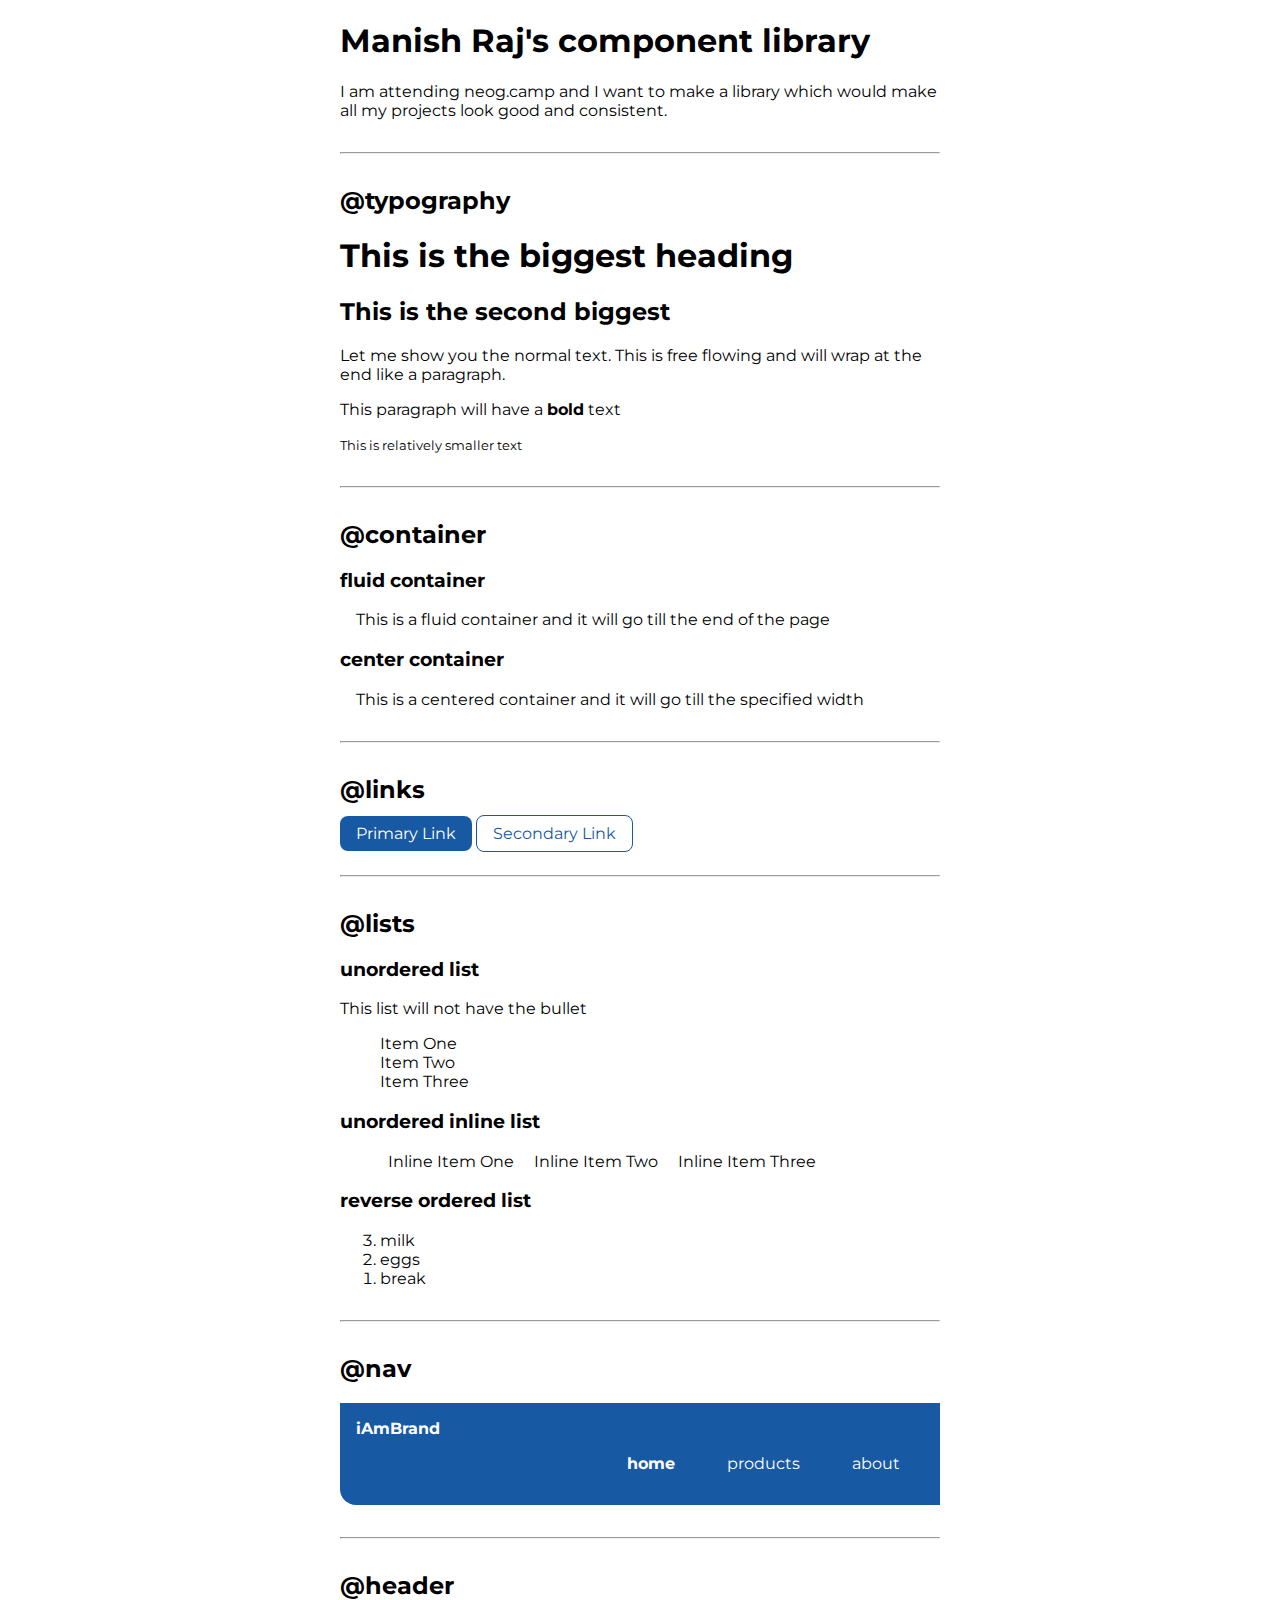
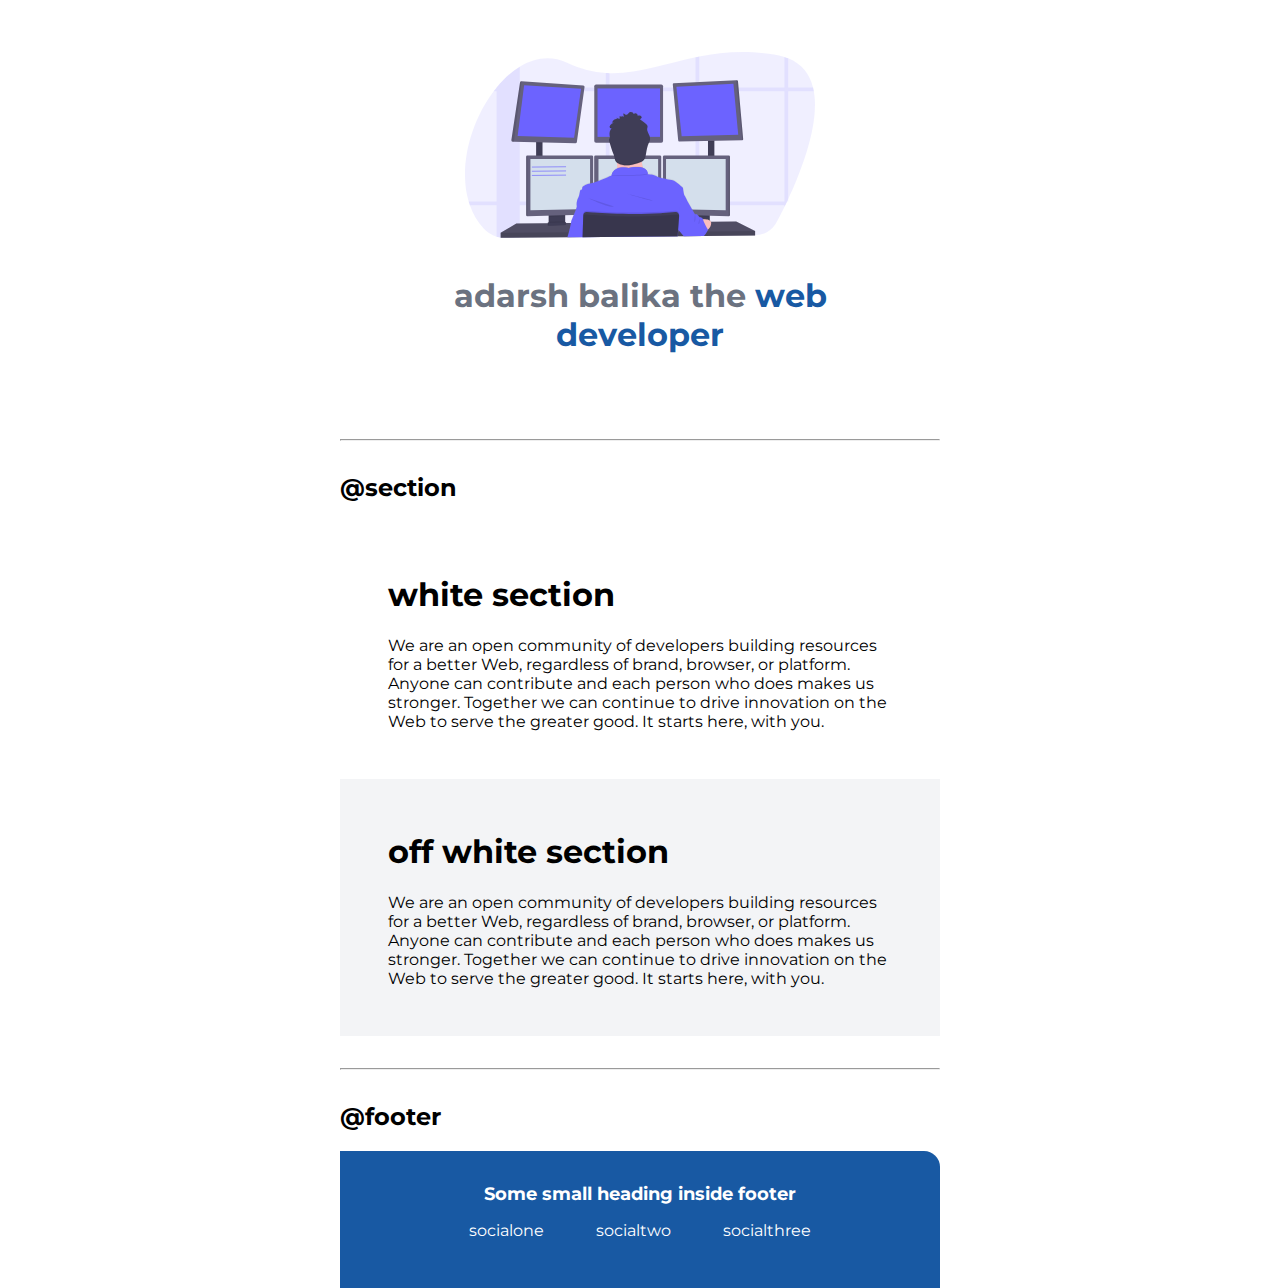
<file: index.html>
<!DOCTYPE html>
<html lang="en">

<head>
    <meta charset="UTF-8">
    <meta name="viewport" content="width=device-width, initial-scale=1.0">
    <title>Component Library</title>

    <link href="/styles.css" rel="stylesheet" />
</head>

<body>
    <h1>Manish Raj's component library</h1>
    <p>I am attending neog.camp and I want to make a library which would make all my projects look good and consistent.
    </p>

    <hr>


    <h2>@typography</h2>

    <h1>This is the biggest heading</h1>
    <h2>This is the second biggest</h2>
    <p> Let me show you the normal text. This is free flowing and will wrap at the end like a paragraph. </p>
    <p>This paragraph will have a <strong>bold</strong> text</p>
    <small>This is relatively smaller text</small>

    <hr>

    <h2>@container</h2>

    <h3>fluid container</h3>
    <div class="container">This is a fluid container and it will go till the end of the page</div>

    <h3>center container</h3>
    <div class="container container-center">This is a centered container and it will go till the specified width</div>

    <hr>

    <h2>@links</h2>

    <a class="link link-primary" href="/">Primary Link</a>
    <a class="link link-secondary" href="/">Secondary Link</a>

    <hr>

    <h2>@lists</h2>

    <h3>unordered list</h3>
    <p> This list will not have the bullet</p>

    <ul class="list-non-bullet">
        <li>Item One</li>
        <li>Item Two</li>
        <li>Item Three</li>

    </ul>

    <h3> unordered inline list</h3>

    <ul class="list-non-bullet">
        <li class="list-item-inline">Inline Item One</li>
        <li class="list-item-inline">Inline Item Two</li>
        <li class="list-item-inline">Inline Item Three</li>
    </ul>

    <h3> reverse ordered list</h3>

    <ol reversed>
        <li>milk</li>
        <li>eggs</li>
        <li>break</li>
    </ol>

    <hr />

    <h2>@nav</h2>

    <nav class="navigation container">
        <div class="nav-brand">iAmBrand</div>
        <ul class="list-non-bullet nav-pills">
            <li class="list-item-inline">
                <a class="link link-active" href="/">home</a>
            </li>
            <li class="list-item-inline">
                <a class="link" href="/">products</a>
            </li>
            <li class="list-item-inline">
                <a class="link" href="/">about</a>
            </li>
        </ul>
    </nav>

    <hr>

    <h2>@header</h2>

    <header class="hero">
        <img class="hero-img" src="/images/hero.svg" />
        <h1 class="hero-heading">adarsh balika the <span class="heading-inverted"> web developer</span></h1>
    </header>

    <hr>
    <h2>@section</h2>
    <section class="section">
        <div class="container container-center">
            <h1>white section</h1>
            <p>We are an open community of developers building resources for a better Web, regardless of brand, browser,
                or platform. Anyone can contribute and each person who does makes us stronger. Together we can continue
                to drive innovation on the Web to serve the greater good. It starts here, with you.</p>
        </div>

    </section>

    <section class="section ow">
        <div class="container container-center">
            <h1>off white section</h1>
            <p>We are an open community of developers building resources for a better Web, regardless of brand, browser,
                or platform. Anyone can contribute and each person who does makes us stronger. Together we can continue
                to drive innovation on the Web to serve the greater good. It starts here, with you.</p>
        </div>
    </section>

    <hr>

    <h2>@footer</h2>

    <footer class="footer">
        <div class="footer-header">Some small heading inside footer</div>
        <ul class="social-links list-non-bullet">
            <li class="list-item-inline">
                <a class="link" href="/">
                    socialone
                </a>
            </li>
            <li class="list-item-inline">
                <a class="link" href="/">
                    socialtwo
                </a>
            </li>
            <li class="list-item-inline">
                <a class="link" href="/">
                    socialthree
                </a>
            </li>
            
        </ul>
    </footer>






    <!-- <div style="height: 30vh;"> -->

    </div>
</body>

</html>
</file>
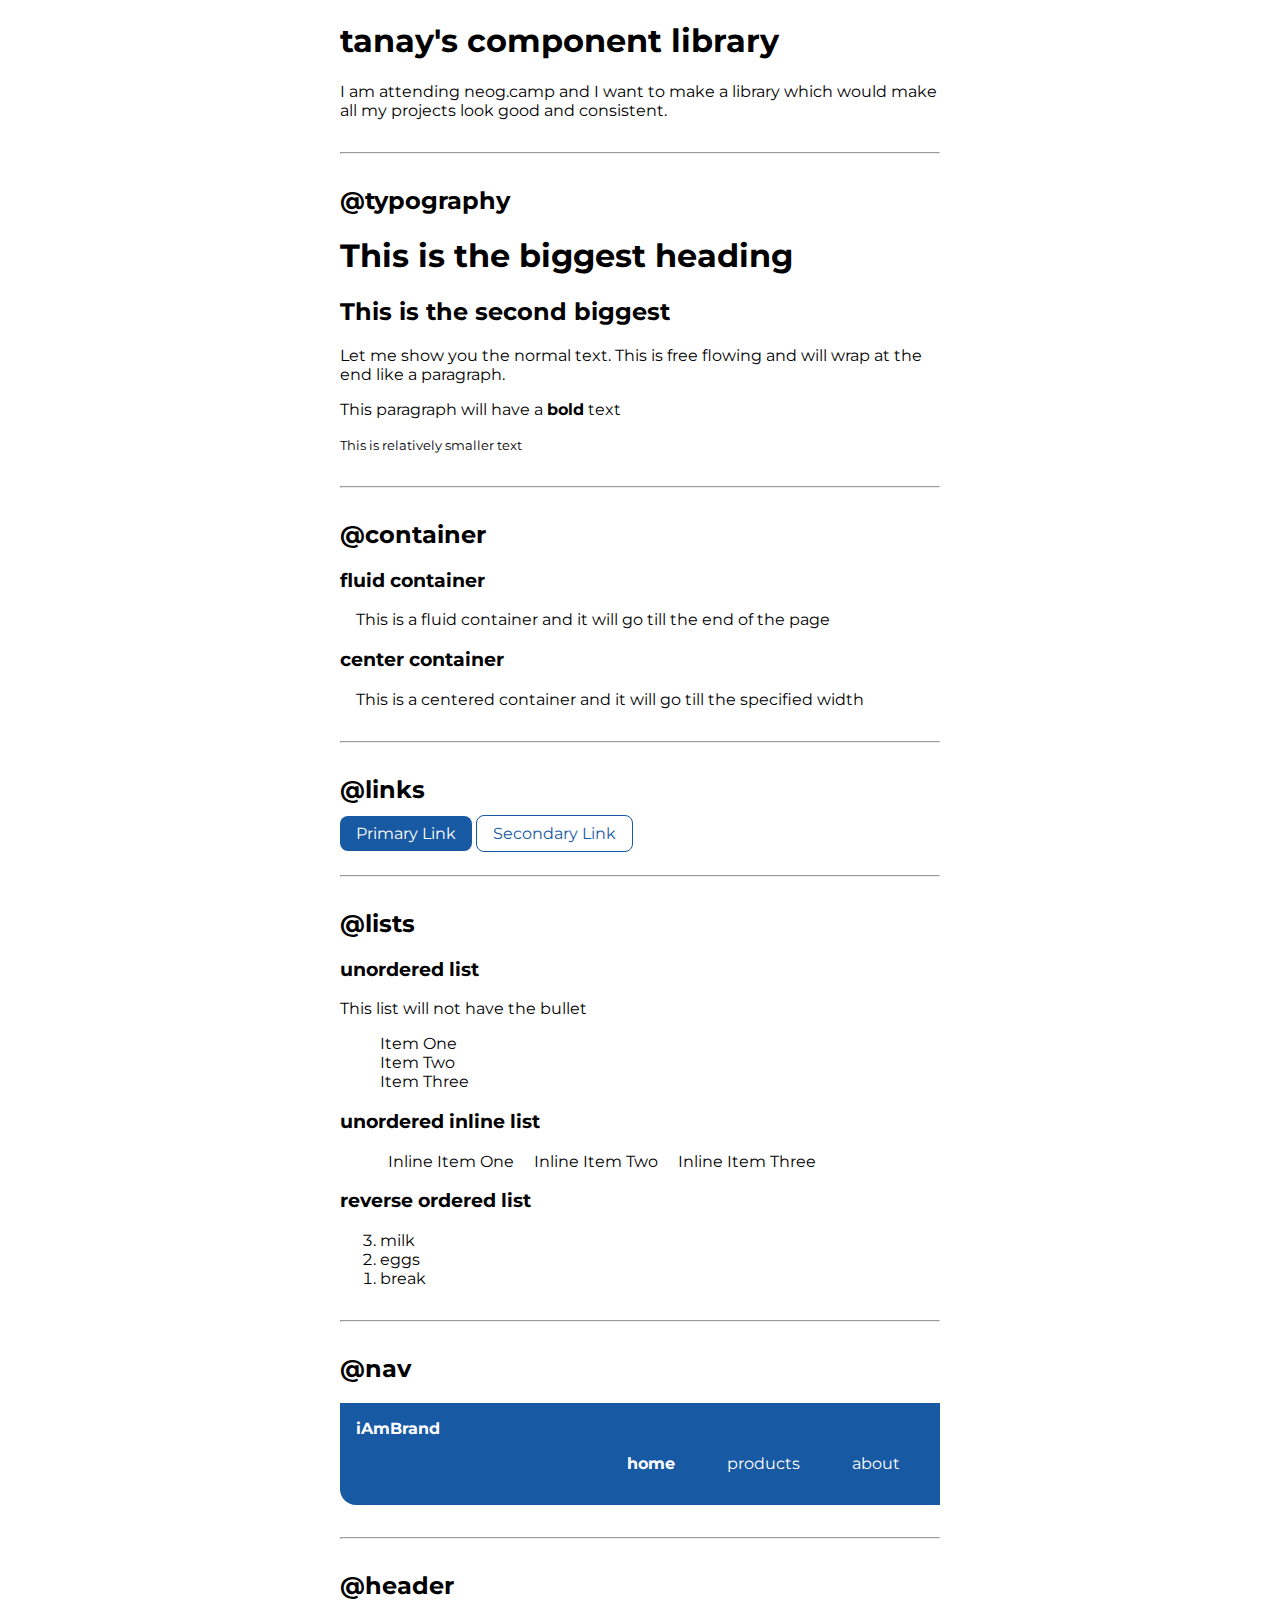
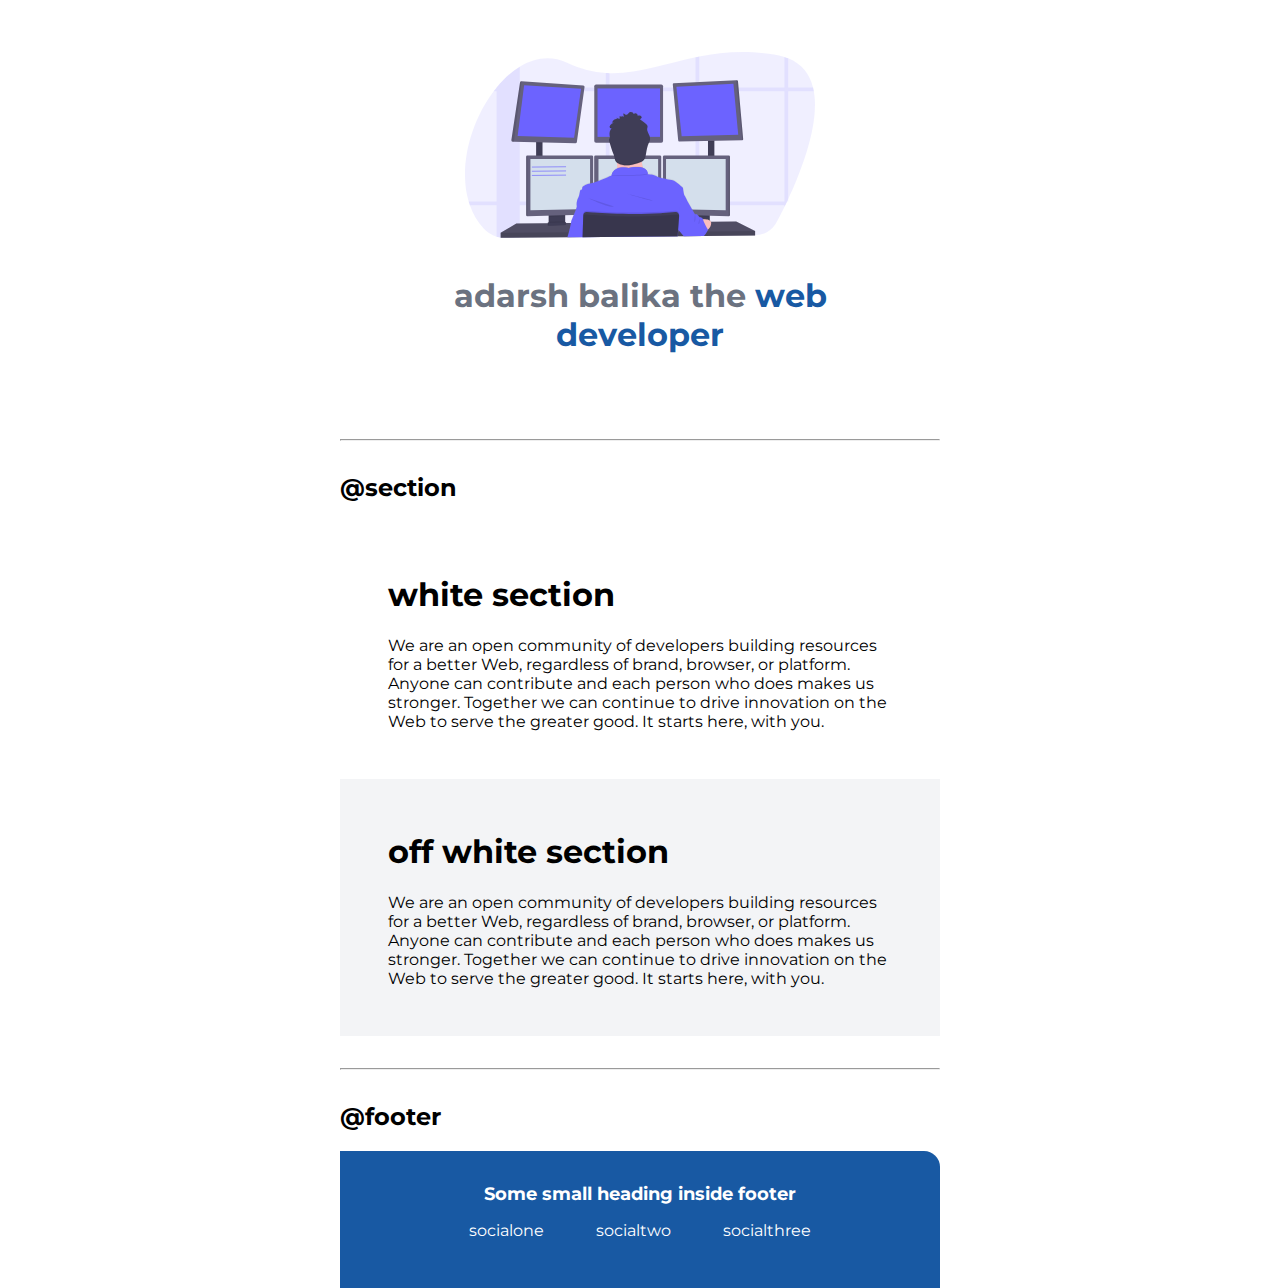
<file: lib/components.html>
<!DOCTYPE html>
<html lang="en">

<head>
    <meta charset="UTF-8">
    <meta name="viewport" content="width=device-width, initial-scale=1.0">
    <title>Component Library</title>

    <link href="/styles.css" rel="stylesheet" />
</head>

<body>
    <h1>tanay's component library</h1>
    <p>I am attending neog.camp and I want to make a library which would make all my projects look good and consistent.
    </p>

    <hr>


    <h2>@typography</h2>

    <h1>This is the biggest heading</h1>
    <h2>This is the second biggest</h2>
    <p> Let me show you the normal text. This is free flowing and will wrap at the end like a paragraph. </p>
    <p>This paragraph will have a <strong>bold</strong> text</p>
    <small>This is relatively smaller text</small>

    <hr>

    <h2>@container</h2>

    <h3>fluid container</h3>
    <div class="container">This is a fluid container and it will go till the end of the page</div>

    <h3>center container</h3>
    <div class="container container-center">This is a centered container and it will go till the specified width</div>

    <hr>

    <h2>@links</h2>

    <a class="link link-primary" href="/">Primary Link</a>
    <a class="link link-secondary" href="/">Secondary Link</a>

    <hr>

    <h2>@lists</h2>

    <h3>unordered list</h3>
    <p> This list will not have the bullet</p>

    <ul class="list-non-bullet">
        <li>Item One</li>
        <li>Item Two</li>
        <li>Item Three</li>

    </ul>

    <h3> unordered inline list</h3>

    <ul class="list-non-bullet">
        <li class="list-item-inline">Inline Item One</li>
        <li class="list-item-inline">Inline Item Two</li>
        <li class="list-item-inline">Inline Item Three</li>
    </ul>

    <h3> reverse ordered list</h3>

    <ol reversed>
        <li>milk</li>
        <li>eggs</li>
        <li>break</li>
    </ol>

    <hr />

    <h2>@nav</h2>

    <nav class="navigation container">
        <div class="nav-brand">iAmBrand</div>
        <ul class="list-non-bullet nav-pills">
            <li class="list-item-inline">
                <a class="link link-active" href="/">home</a>
            </li>
            <li class="list-item-inline">
                <a class="link" href="/">products</a>
            </li>
            <li class="list-item-inline">
                <a class="link" href="/">about</a>
            </li>
        </ul>
    </nav>

    <hr>

    <h2>@header</h2>

    <header class="hero">
        <img class="hero-img" src="/images/hero.svg" />
        <h1 class="hero-heading">adarsh balika the <span class="heading-inverted"> web developer</span></h1>
    </header>

    <hr>
    <h2>@section</h2>
    <section class="section">
        <div class="container container-center">
            <h1>white section</h1>
            <p>We are an open community of developers building resources for a better Web, regardless of brand, browser,
                or platform. Anyone can contribute and each person who does makes us stronger. Together we can continue
                to drive innovation on the Web to serve the greater good. It starts here, with you.</p>
        </div>

    </section>

    <section class="section ow">
        <div class="container container-center">
            <h1>off white section</h1>
            <p>We are an open community of developers building resources for a better Web, regardless of brand, browser,
                or platform. Anyone can contribute and each person who does makes us stronger. Together we can continue
                to drive innovation on the Web to serve the greater good. It starts here, with you.</p>
        </div>
    </section>

    <hr>

    <h2>@footer</h2>

    <footer class="footer">
        <div class="footer-header">Some small heading inside footer</div>
        <ul class="social-links list-non-bullet">
            <li class="list-item-inline">
                <a class="link" href="/">
                    socialone
                </a>
            </li>
            <li class="list-item-inline">
                <a class="link" href="/">
                    socialtwo
                </a>
            </li>
            <li class="list-item-inline">
                <a class="link" href="/">
                    socialthree
                </a>
            </li>
            
        </ul>
    </footer>






    <!-- <div style="height: 30vh;"> -->

    </div>
</body>

</html>
</file>
<file: styles.css>
@import url('https://fonts.googleapis.com/css2?family=Montserrat:wght@400;700&display=swap');

:root {
    --primary-color: rgb(24, 89, 163);
    --off-white: #F3F4F6;
    --dark-gray: #6B7280;
}

body {
    font-family: 'Montserrat', sans-serif;
    max-width: 600px;
    margin: auto;
}

hr {
    margin: 2rem 0rem;
}

/** container **/
.container {
    padding: 0rem 1rem;
}

.container-center {
    max-width: 600px;
    margin: auto;
}

/** links **/
.link {
    box-sizing: border-box;
    text-decoration: none;
    padding: 0.5rem 1rem;
    margin-top: 1rem;
    margin-bottom: 1rem;
}

.link-primary {
    background-color: var(--primary-color);
    border-radius: 0.5rem;
    color: white
}

.link-secondary {
    color: var(--primary-color);
    border-radius: 0.5rem;
    border: 1px solid var(--primary-color);
}

/** look into BEM naming convention for CSS **/

/** lists **/

.list-non-bullet {
    list-style: none;
}

.list-item-inline {
    display: inline;
    padding: 0rem 0.5rem;
}

/** navigation **/

.navigation {
    background-color: var(--primary-color);
    color: white;
    padding: 1rem;
    border-bottom-left-radius: 1rem;
}

.navigation .nav-brand {
    font-weight: bold;
}

.navigation .nav-pills {
    text-align: right;
}

.navigation .link {
    color: white;
}

.navigation .link-active {
    font-weight: bold;
}

/** header **/

.hero {
    padding: 2rem;
    /* padding-top: 5rem; */
}

.hero .hero-img {
    max-width: 350px;
    display: block;
    margin: auto;
}

.hero .hero-heading {
    text-align: center;
    padding-top: 1rem;
    color: var(--dark-gray);
}

.hero .hero-heading .heading-inverted {
    color: var(--primary-color);
}

/** sections **/

.section {
    padding: 2rem;
}

.ow {
    background-color: var(--off-white);
}

/** footers **/

.footer {
    background-color: var(--primary-color);
    padding: 2rem 1rem;
    text-align: center;
    color: white;
    border-top-right-radius: 1rem;
}

.footer .footer-header{
    font-weight: bold;
    font-size: large;
}

.footer .link {
    color: white
}

.footer ul {
    padding-inline-start: 0px;
}
</file>
